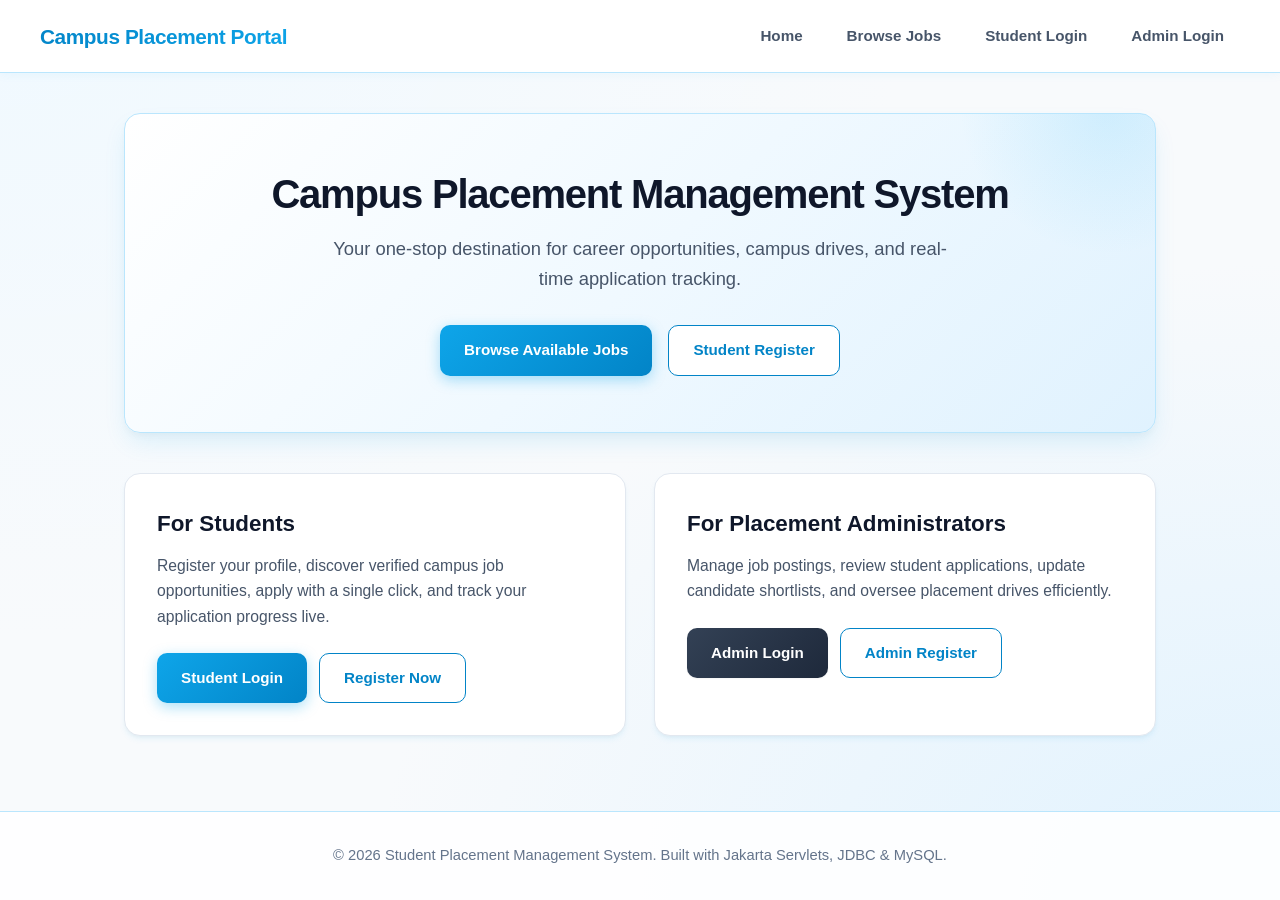
<file: src/main/webapp/index.html>
<!DOCTYPE html>
<html lang="en">
<head>
    <meta charset="UTF-8">
    <meta name="viewport" content="width=device-width, initial-scale=1.0">
    <title>Campus Placement Management Portal</title>
    <link rel="stylesheet" href="style.css">
</head>
<body>

    <nav class="navbar">
        <a href="index.html" class="brand">Campus Placement Portal</a>
        <div class="nav-links">
            <a href="index.html">Home</a>
            <a href="jobs">Browse Jobs</a>
            <a href="login.html">Student Login</a>
            <a href="admin-login.html">Admin Login</a>
        </div>
    </nav>

    <div class="container">
        <div class="hero">
            <h1>Campus Placement Management System</h1>
            <p>Your one-stop destination for career opportunities, campus drives, and real-time application tracking.</p>
            <div style="display: flex; justify-content: center; gap: 1rem; flex-wrap: wrap;">
                <a href="jobs" class="btn btn-primary">Browse Available Jobs</a>
                <a href="register.html" class="btn btn-outline">Student Register</a>
            </div>
        </div>

        <div class="grid-2">
            <div class="card">
                <h2>For Students</h2>
                <p>Register your profile, discover verified campus job opportunities, apply with a single click, and track your application progress live.</p>
                <div style="display: flex; gap: 0.75rem; flex-wrap: wrap;">
                    <a href="login.html" class="btn btn-primary">Student Login</a>
                    <a href="register.html" class="btn btn-outline">Register Now</a>
                </div>
            </div>

            <div class="card">
                <h2>For Placement Administrators</h2>
                <p>Manage job postings, review student applications, update candidate shortlists, and oversee placement drives efficiently.</p>
                <div style="display: flex; gap: 0.75rem; flex-wrap: wrap;">
                    <a href="admin-login.html" class="btn btn-secondary">Admin Login</a>
                    <a href="admin-register.html" class="btn btn-outline">Admin Register</a>
                </div>
            </div>
        </div>
    </div>

    <footer>
        <p>&copy; 2026 Student Placement Management System. Built with Jakarta Servlets, JDBC & MySQL.</p>
    </footer>

</body>
</html>
</file>
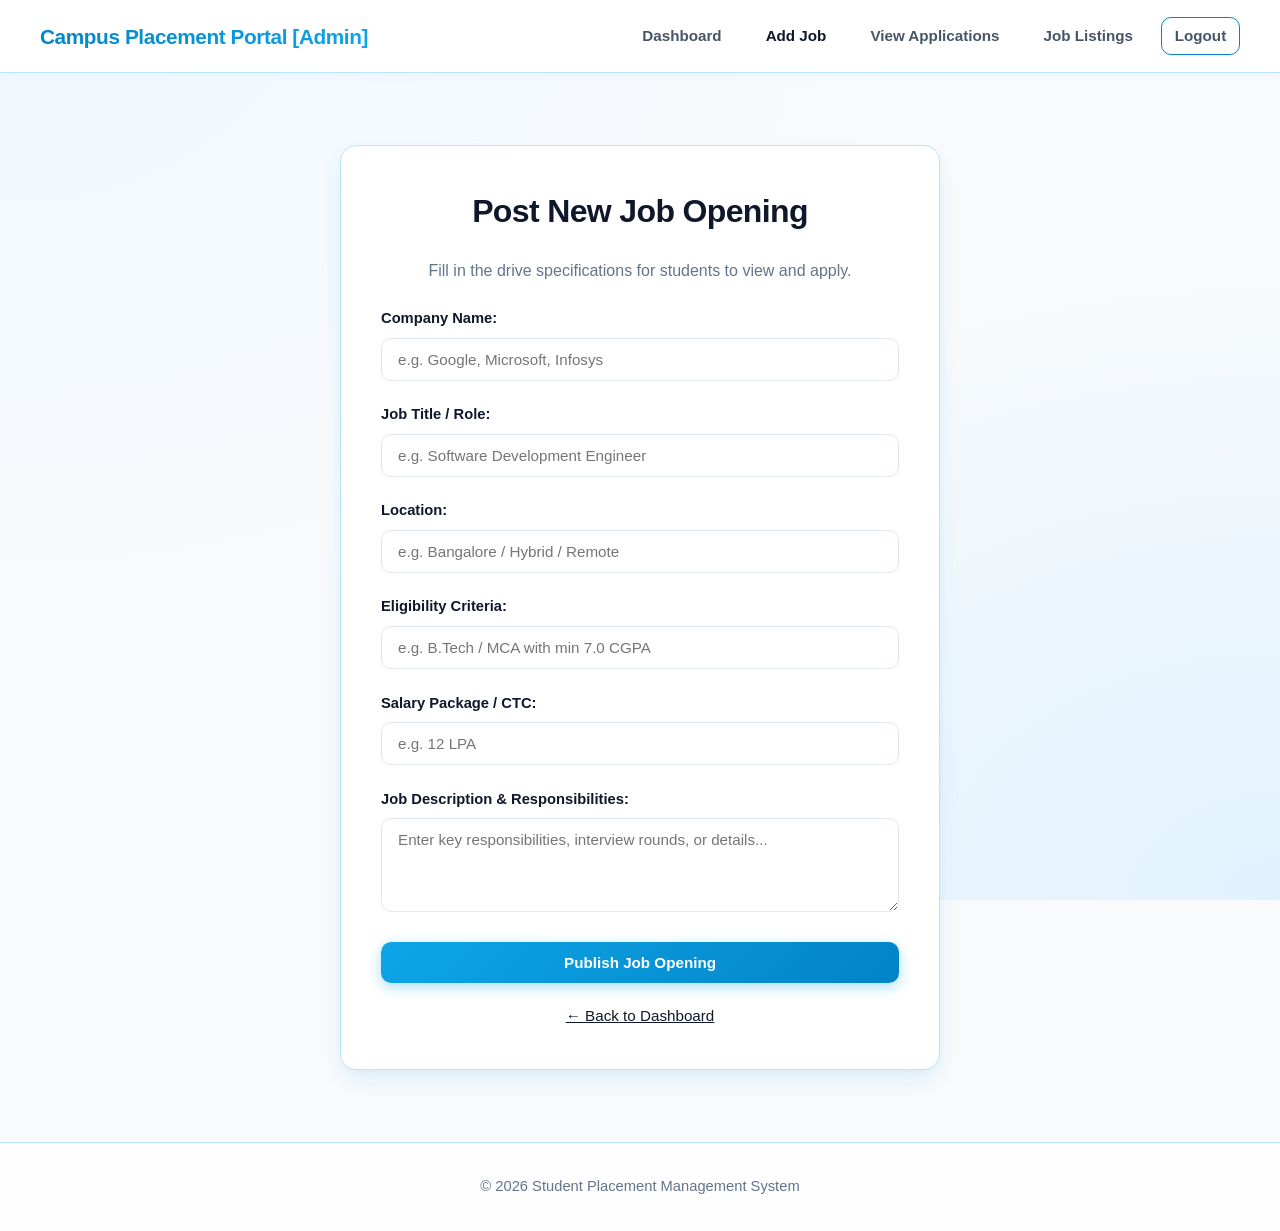
<file: src/main/webapp/add-job.html>
<!DOCTYPE html>
<html lang="en">
<head>
    <meta charset="UTF-8">
    <meta name="viewport" content="width=device-width, initial-scale=1.0">
    <title>Post New Job - Admin Portal</title>
    <link rel="stylesheet" href="style.css">
</head>
<body>

    <nav class="navbar">
        <a href="admin-dashboard" class="brand">Campus Placement Portal [Admin]</a>
        <div class="nav-links">
            <a href="admin-dashboard">Dashboard</a>
            <a href="add-job.html" style="color: var(--primary);">Add Job</a>
            <a href="admin-applications">View Applications</a>
            <a href="jobs">Job Listings</a>
            <a href="logout" class="btn btn-outline" style="padding: 0.35rem 0.8rem;">Logout</a>
        </div>
    </nav>

    <div class="container">
        <div class="form-card" style="max-width: 600px;">
            <h1>Post New Job Opening</h1>
            <p style="text-align: center; color: var(--text-muted); margin-bottom: 1.5rem;">Fill in the drive specifications for students to view and apply.</p>

            <form action="add-job" method="post">

                <div class="form-group">
                    <label for="company_name">Company Name:</label>
                    <input type="text" id="company_name" name="company_name" placeholder="e.g. Google, Microsoft, Infosys" required>
                </div>

                <div class="form-group">
                    <label for="job_title">Job Title / Role:</label>
                    <input type="text" id="job_title" name="job_title" placeholder="e.g. Software Development Engineer" required>
                </div>

                <div class="form-group">
                    <label for="location">Location:</label>
                    <input type="text" id="location" name="location" placeholder="e.g. Bangalore / Hybrid / Remote" required>
                </div>

                <div class="form-group">
                    <label for="eligibility">Eligibility Criteria:</label>
                    <input type="text" id="eligibility" name="eligibility" placeholder="e.g. B.Tech / MCA with min 7.0 CGPA" required>
                </div>

                <div class="form-group">
                    <label for="salary">Salary Package / CTC:</label>
                    <input type="text" id="salary" name="salary" placeholder="e.g. 12 LPA" required>
                </div>

                <div class="form-group">
                    <label for="description">Job Description & Responsibilities:</label>
                    <textarea id="description" name="description" rows="4" placeholder="Enter key responsibilities, interview rounds, or details..."></textarea>
                </div>

                <button type="submit" class="btn btn-primary btn-block">Publish Job Opening</button>
            </form>

            <div style="text-align: center; margin-top: 1.25rem;">
                <a href="admin-dashboard" style="color: var(--secondary); font-size: 0.95rem;">&larr; Back to Dashboard</a>
            </div>
        </div>
    </div>

    <footer>
        <p>&copy; 2026 Student Placement Management System</p>
    </footer>

</body>
</html>
</file>
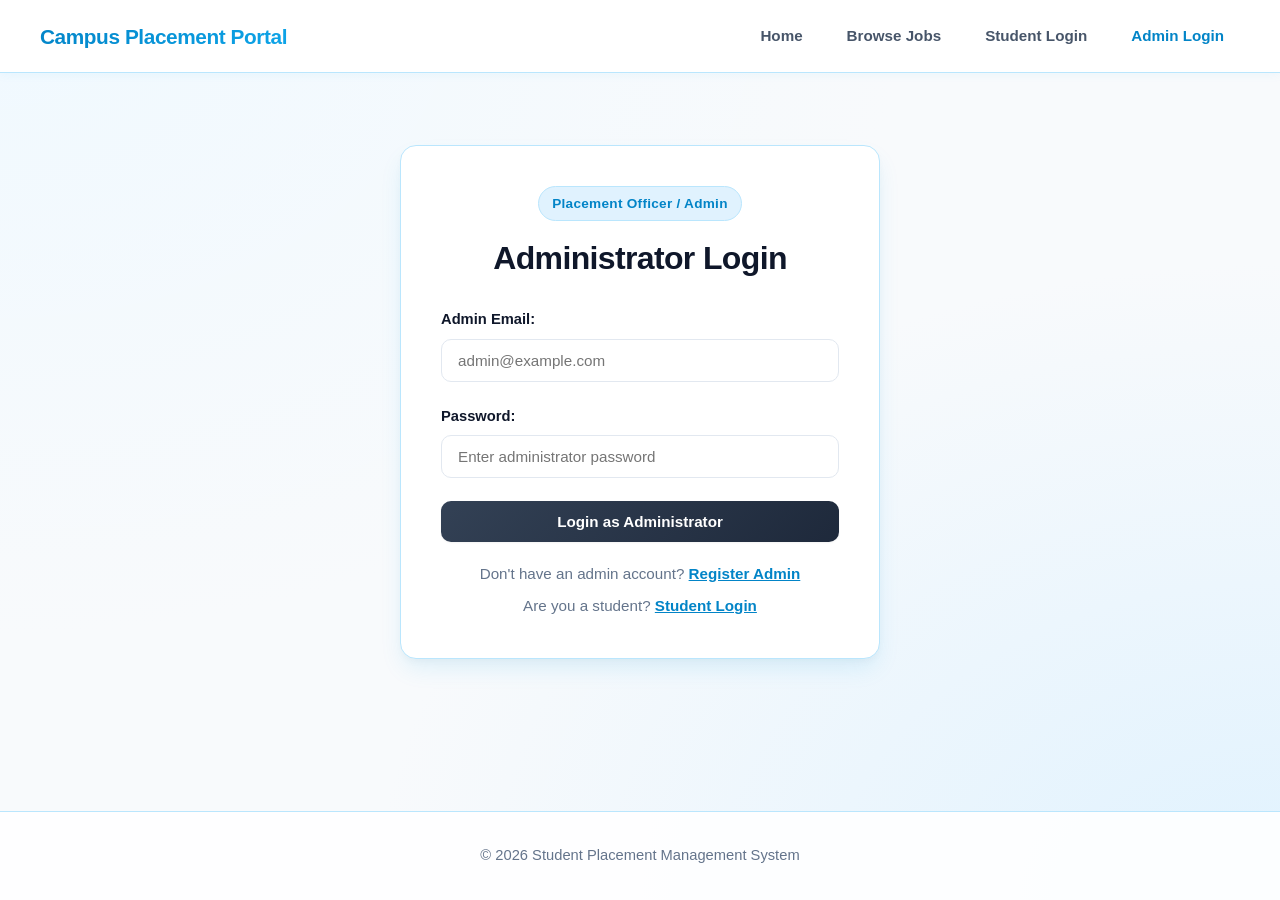
<file: src/main/webapp/admin-login.html>
<!DOCTYPE html>
<html lang="en">
<head>
    <meta charset="UTF-8">
    <meta name="viewport" content="width=device-width, initial-scale=1.0">
    <title>Admin Login - Placement Portal</title>
    <link rel="stylesheet" href="style.css">
</head>
<body>

    <nav class="navbar">
        <a href="index.html" class="brand">Campus Placement Portal</a>
        <div class="nav-links">
            <a href="index.html">Home</a>
            <a href="jobs">Browse Jobs</a>
            <a href="login.html">Student Login</a>
            <a href="admin-login.html" style="color: var(--sky-primary);">Admin Login</a>
        </div>
    </nav>

    <div class="container">
        <div class="form-card">
            <div style="text-align: center; margin-bottom: 1.5rem;">
                <span class="badge badge-shortlisted" style="font-size: 0.85rem; padding: 0.35rem 0.8rem;">Placement Officer / Admin</span>
                <h1 style="margin-top: 0.75rem;">Administrator Login</h1>
            </div>

            <form action="admin-login" method="post">

                <div class="form-group">
                    <label for="email">Admin Email:</label>
                    <input type="email" id="email" name="email" placeholder="admin@example.com" required>
                </div>

                <div class="form-group">
                    <label for="password">Password:</label>
                    <input type="password" id="password" name="password" placeholder="Enter administrator password" required>
                </div>

                <button type="submit" class="btn btn-secondary btn-block">Login as Administrator</button>
            </form>

            <div style="text-align: center; margin-top: 1.25rem; font-size: 0.95rem;">
                <p style="color: var(--text-muted); margin-bottom: 0.5rem;">
                    Don't have an admin account? <a href="admin-register.html" style="color: var(--sky-primary); font-weight: 600;">Register Admin</a>
                </p>
                <p style="color: var(--text-muted);">
                    Are you a student? <a href="login.html" style="color: var(--sky-primary); font-weight: 600;">Student Login</a>
                </p>
            </div>
        </div>
    </div>

    <footer>
        <p>&copy; 2026 Student Placement Management System</p>
    </footer>

</body>
</html>
</file>
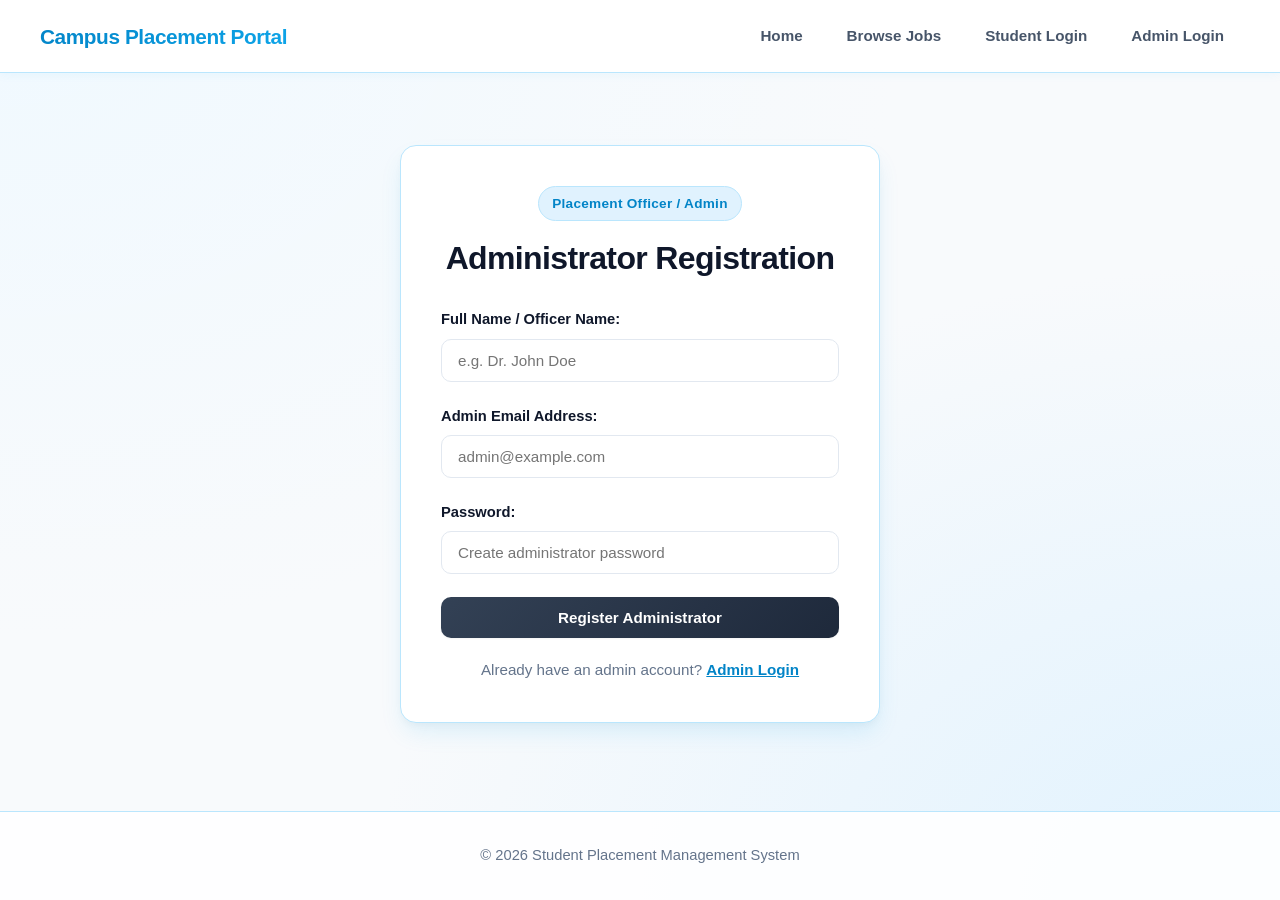
<file: src/main/webapp/admin-register.html>
<!DOCTYPE html>
<html lang="en">
<head>
    <meta charset="UTF-8">
    <meta name="viewport" content="width=device-width, initial-scale=1.0">
    <title>Admin Registration - Placement Portal</title>
    <link rel="stylesheet" href="style.css">
</head>
<body>

    <nav class="navbar">
        <a href="index.html" class="brand">Campus Placement Portal</a>
        <div class="nav-links">
            <a href="index.html">Home</a>
            <a href="jobs">Browse Jobs</a>
            <a href="login.html">Student Login</a>
            <a href="admin-login.html">Admin Login</a>
        </div>
    </nav>

    <div class="container">
        <div class="form-card">
            <div style="text-align: center; margin-bottom: 1.5rem;">
                <span class="badge badge-shortlisted" style="font-size: 0.85rem; padding: 0.35rem 0.8rem;">Placement Officer / Admin</span>
                <h1 style="margin-top: 0.75rem;">Administrator Registration</h1>
            </div>

            <form action="admin-register" method="post">

                <div class="form-group">
                    <label for="name">Full Name / Officer Name:</label>
                    <input type="text" id="name" name="name" placeholder="e.g. Dr. John Doe" required>
                </div>

                <div class="form-group">
                    <label for="email">Admin Email Address:</label>
                    <input type="email" id="email" name="email" placeholder="admin@example.com" required>
                </div>

                <div class="form-group">
                    <label for="password">Password:</label>
                    <input type="password" id="password" name="password" placeholder="Create administrator password" required>
                </div>

                <button type="submit" class="btn btn-secondary btn-block">Register Administrator</button>
            </form>

            <p style="text-align: center; margin-top: 1.25rem; font-size: 0.95rem; color: var(--text-muted);">
                Already have an admin account? <a href="admin-login.html" style="color: var(--sky-primary); font-weight: 600;">Admin Login</a>
            </p>
        </div>
    </div>

    <footer>
        <p>&copy; 2026 Student Placement Management System</p>
    </footer>

</body>
</html>
</file>
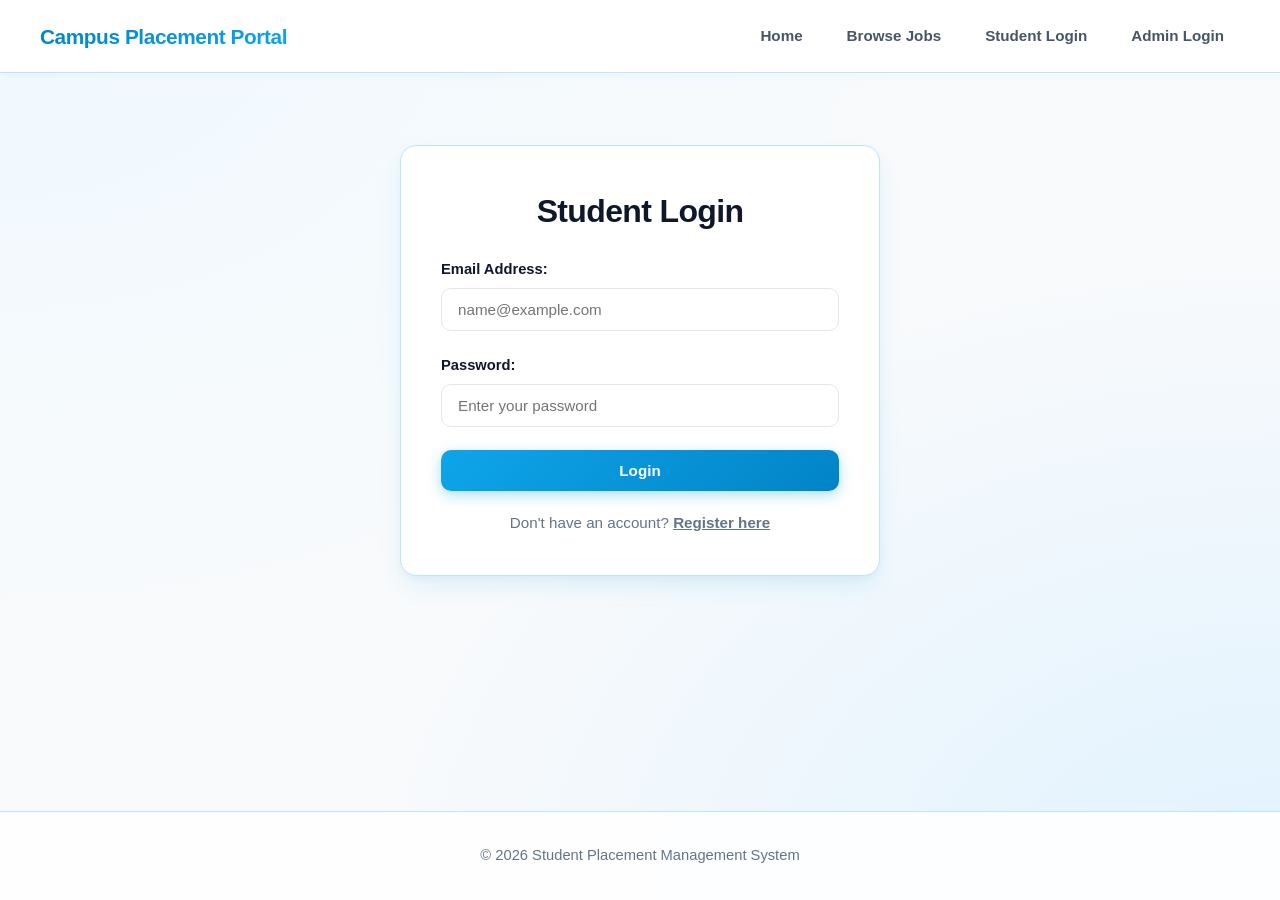
<file: src/main/webapp/login.html>
<!DOCTYPE html>
<html lang="en">
<head>
    <meta charset="UTF-8">
    <meta name="viewport" content="width=device-width, initial-scale=1.0">
    <title>Student Login - Placement Portal</title>
    <link rel="stylesheet" href="style.css">
</head>
<body>

    <nav class="navbar">
        <a href="index.html" class="brand">Campus Placement Portal</a>
        <div class="nav-links">
            <a href="index.html">Home</a>
            <a href="jobs">Browse Jobs</a>
            <a href="login.html">Student Login</a>
            <a href="admin-login.html">Admin Login</a>
        </div>
    </nav>

    <div class="container">
        <div class="form-card">
            <h1>Student Login</h1>
            <form action="login" method="post">

                <div class="form-group">
                    <label for="email">Email Address:</label>
                    <input type="email" id="email" name="email" placeholder="name@example.com" required>
                </div>

                <div class="form-group">
                    <label for="password">Password:</label>
                    <input type="password" id="password" name="password" placeholder="Enter your password" required>
                </div>

                <button type="submit" class="btn btn-primary btn-block">Login</button>
            </form>

            <p style="text-align: center; margin-top: 1.25rem; font-size: 0.95rem; color: var(--text-muted);">
                Don't have an account? <a href="register.html" style="color: var(--primary); font-weight: 600;">Register here</a>
            </p>
        </div>
    </div>

    <footer>
        <p>&copy; 2026 Student Placement Management System</p>
    </footer>

</body>
</html>
</file>
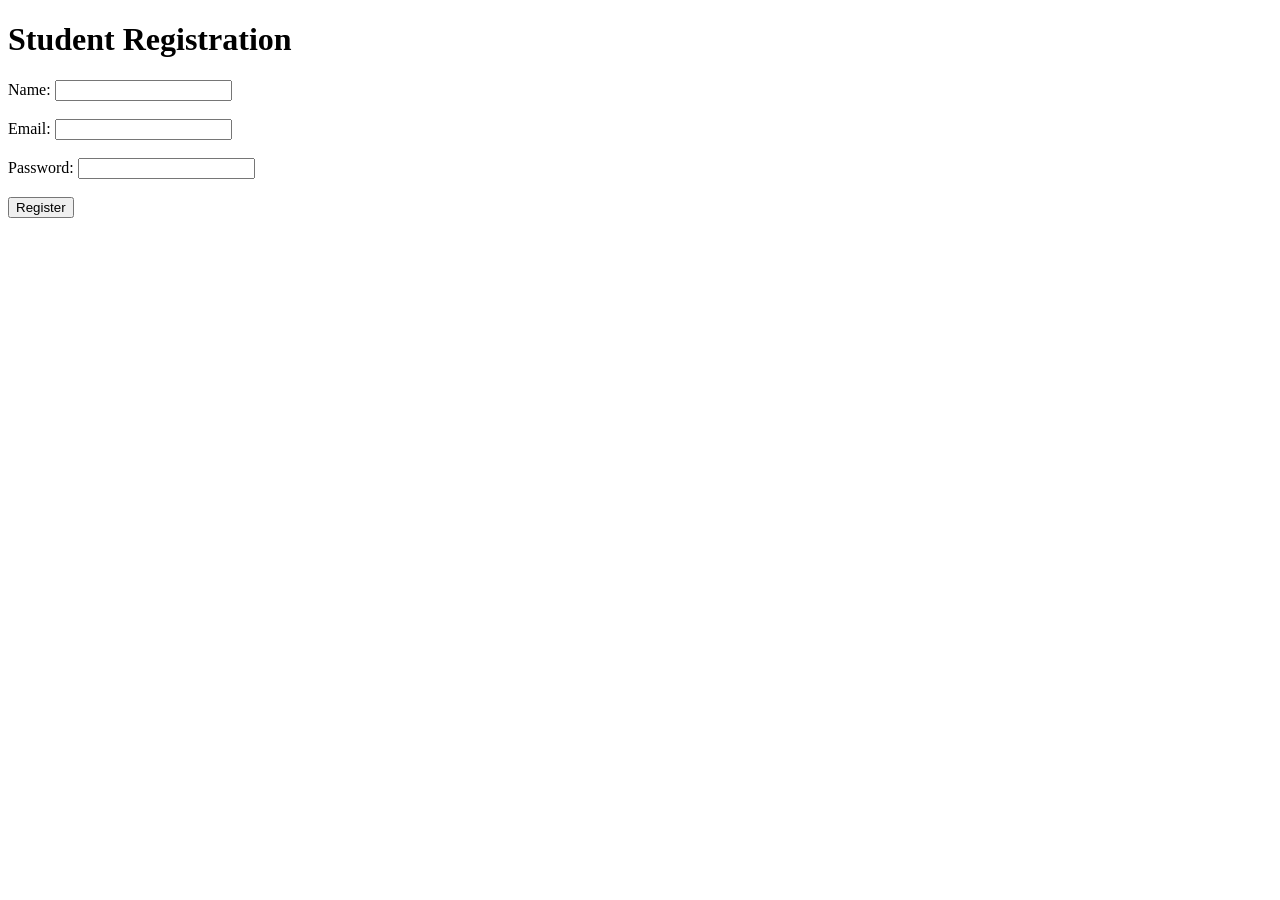
<file: src/main/webapp/register.html>
<!DOCTYPE html>
<html>
<head>
    <title>Student Registration</title>
</head>
<body>

    <h1>Student Registration</h1>

    <form action="register" method="post">

        <label>Name:</label>
        <input type="text" name="name" required>
        <br><br>

        <label>Email:</label>
        <input type="email" name="email" required>
        <br><br>

        <label>Password:</label>
        <input type="password" name="password" required>
        <br><br>

        <button type="submit">Register</button>

    </form>

</body>
</html>
</file>
<file: src/main/webapp/style.css>
/* =========================================================
   Student Placement Management System
   Theme: Modern Clean Sky Blue & Pure White
   ========================================================= */

:root {
    /* Primary Sky Blue Palette */
    --sky-primary: #0284c7;       /* Main Sky Blue */
    --sky-hover: #0369a1;         /* Deeper Sky Hover */
    --sky-vibrant: #0ea5e9;       /* Bright Sky Accent */
    --sky-light: #e0f2fe;         /* Soft Sky Tint */
    --sky-ultra-light: #f0f9ff;   /* Background Sky Wash */
    --sky-border: #bae6fd;        /* Sky Blue Border */

    /* Neutrals & Surfaces */
    --white: #ffffff;
    --bg-page: #f8fafc;
    --card-bg: #ffffff;
    --text-primary: #0f172a;      /* Deep Slate for crisp contrast */
    --text-secondary: #475569;    /* Muted Slate */
    --text-muted: #64748b;        /* Subtle Slate */
    --border-color: #e2e8f0;      /* Clean neutral border */
    
    /* Semantic Status Colors */
    --success: #059669;
    --success-bg: #d1fae5;
    --success-border: #a7f3d0;
    
    --warning: #d97706;
    --warning-bg: #fef3c7;
    --warning-border: #fde68a;
    
    --danger: #e11d48;
    --danger-bg: #ffe4e6;
    --danger-border: #fecdd3;
    
    --info: #0284c7;
    --info-bg: #e0f2fe;
    --info-border: #bae6fd;

    /* Design Tokens */
    --radius-sm: 6px;
    --radius-md: 10px;
    --radius-lg: 16px;
    --radius-full: 9999px;
    
    --shadow-sm: 0 1px 2px 0 rgba(0, 0, 0, 0.05);
    --shadow-md: 0 4px 6px -1px rgba(14, 165, 233, 0.08), 0 2px 4px -2px rgba(0, 0, 0, 0.05);
    --shadow-lg: 0 12px 24px -4px rgba(14, 165, 233, 0.12), 0 4px 8px -2px rgba(0, 0, 0, 0.04);
    --shadow-sky: 0 4px 14px 0 rgba(14, 165, 233, 0.35);
}

/* Base Styles */
* {
    box-sizing: border-box;
    margin: 0;
    padding: 0;
    font-family: -apple-system, BlinkMacSystemFont, "Segoe UI", Roboto, "Helvetica Neue", Arial, sans-serif;
}

body {
    background-color: var(--bg-page);
    background-image: radial-gradient(at 0% 0%, var(--sky-ultra-light) 0, transparent 50%),
                      radial-gradient(at 100% 100%, var(--sky-light) 0, transparent 50%);
    background-attachment: fixed;
    color: var(--text-primary);
    line-height: 1.6;
    min-height: 100vh;
    display: flex;
    flex-direction: column;
}

/* Navigation Bar */
.navbar {
    background: rgba(255, 255, 255, 0.95);
    backdrop-filter: blur(10px);
    border-bottom: 1px solid var(--sky-border);
    padding: 1rem 2.5rem;
    display: flex;
    justify-content: space-between;
    align-items: center;
    position: sticky;
    top: 0;
    z-index: 100;
    box-shadow: 0 2px 10px rgba(14, 165, 233, 0.05);
}

.navbar .brand {
    font-size: 1.3rem;
    font-weight: 800;
    background: linear-gradient(135deg, var(--sky-primary), var(--sky-vibrant));
    -webkit-background-clip: text;
    -webkit-text-fill-color: transparent;
    text-decoration: none;
    letter-spacing: -0.02em;
    display: flex;
    align-items: center;
    gap: 0.5rem;
}

.nav-links {
    display: flex;
    gap: 0.75rem;
    align-items: center;
}

.nav-links a {
    color: var(--text-secondary);
    text-decoration: none;
    font-weight: 600;
    font-size: 0.95rem;
    padding: 0.5rem 1rem;
    border-radius: var(--radius-md);
    transition: all 0.2s ease;
}

.nav-links a:hover {
    color: var(--sky-primary);
    background-color: var(--sky-light);
}

/* Container */
.container {
    max-width: 1080px;
    margin: 2.5rem auto;
    padding: 0 1.5rem;
    flex: 1;
    width: 100%;
}

/* Hero Section */
.hero {
    text-align: center;
    padding: 3.5rem 2rem;
    background: linear-gradient(135deg, #ffffff 0%, var(--sky-ultra-light) 50%, var(--sky-light) 100%);
    border: 1px solid var(--sky-border);
    border-radius: var(--radius-lg);
    box-shadow: var(--shadow-lg);
    margin-bottom: 2.5rem;
    position: relative;
    overflow: hidden;
}

.hero::after {
    content: '';
    position: absolute;
    top: -50%;
    right: -10%;
    width: 300px;
    height: 300px;
    background: radial-gradient(circle, rgba(56, 189, 248, 0.15) 0%, transparent 70%);
    pointer-events: none;
}

.hero h1 {
    font-size: 2.5rem;
    font-weight: 800;
    color: var(--text-primary);
    margin-bottom: 1rem;
    letter-spacing: -0.03em;
    line-height: 1.2;
}

.hero p {
    color: var(--text-secondary);
    font-size: 1.15rem;
    max-width: 640px;
    margin: 0 auto 2rem auto;
}

/* Grid & Cards */
.grid-2 {
    display: grid;
    grid-template-columns: repeat(auto-fit, minmax(300px, 1fr));
    gap: 1.75rem;
}

.card {
    background: var(--card-bg);
    border: 1px solid var(--border-color);
    border-radius: var(--radius-lg);
    padding: 2rem;
    box-shadow: var(--shadow-md);
    transition: transform 0.2s ease, box-shadow 0.2s ease, border-color 0.2s ease;
}

.card:hover {
    transform: translateY(-3px);
    box-shadow: var(--shadow-lg);
    border-color: var(--sky-border);
}

.card h2 {
    font-size: 1.4rem;
    font-weight: 700;
    margin-bottom: 0.75rem;
    color: var(--text-primary);
}

.card p {
    color: var(--text-secondary);
    margin-bottom: 1.5rem;
    font-size: 0.98rem;
}

/* Forms */
.form-card {
    max-width: 480px;
    margin: 2rem auto;
    background: var(--card-bg);
    border: 1px solid var(--sky-border);
    border-radius: var(--radius-lg);
    padding: 2.5rem;
    box-shadow: var(--shadow-lg);
}

.form-card h1, .form-card h2 {
    margin-bottom: 1.25rem;
    text-align: center;
    color: var(--text-primary);
    font-weight: 800;
    letter-spacing: -0.02em;
}

.form-group {
    margin-bottom: 1.4rem;
}

label {
    display: block;
    margin-bottom: 0.45rem;
    font-weight: 600;
    color: var(--text-primary);
    font-size: 0.92rem;
}

input[type="text"],
input[type="email"],
input[type="password"],
input[type="number"],
textarea,
select {
    width: 100%;
    padding: 0.75rem 1rem;
    border: 1.5px solid var(--border-color);
    border-radius: var(--radius-md);
    font-size: 0.95rem;
    color: var(--text-primary);
    background-color: var(--white);
    transition: all 0.2s ease;
}

input:focus,
textarea:focus,
select:focus {
    outline: none;
    border-color: var(--sky-vibrant);
    box-shadow: 0 0 0 4px rgba(14, 165, 233, 0.15);
}

/* Buttons */
.btn {
    display: inline-flex;
    align-items: center;
    justify-content: center;
    gap: 0.5rem;
    padding: 0.75rem 1.5rem;
    font-size: 0.95rem;
    font-weight: 600;
    text-align: center;
    text-decoration: none;
    border-radius: var(--radius-md);
    border: none;
    cursor: pointer;
    transition: all 0.2s ease;
}

.btn-primary {
    background: linear-gradient(135deg, var(--sky-vibrant), var(--sky-primary));
    color: #ffffff;
    box-shadow: var(--shadow-sky);
}

.btn-primary:hover {
    background: linear-gradient(135deg, var(--sky-primary), var(--sky-hover));
    transform: translateY(-1px);
    box-shadow: 0 6px 18px 0 rgba(14, 165, 233, 0.45);
}

.btn-outline {
    background-color: #ffffff;
    color: var(--sky-primary);
    border: 1.5px solid var(--sky-primary);
}

.btn-outline:hover {
    background-color: var(--sky-light);
    color: var(--sky-hover);
    transform: translateY(-1px);
}

.btn-secondary {
    background: linear-gradient(135deg, #334155, #1e293b);
    color: #ffffff;
    box-shadow: var(--shadow-sm);
}

.btn-secondary:hover {
    background: #0f172a;
    transform: translateY(-1px);
}

.btn-block {
    display: flex;
    width: 100%;
}

/* Tables */
.table-container {
    overflow-x: auto;
    background: var(--card-bg);
    border: 1px solid var(--sky-border);
    border-radius: var(--radius-lg);
    box-shadow: var(--shadow-md);
    margin: 1.75rem 0;
}

table {
    width: 100%;
    border-collapse: collapse;
    text-align: left;
}

th, td {
    padding: 1rem 1.25rem;
    border-bottom: 1px solid var(--border-color);
}

th {
    background: linear-gradient(180deg, var(--sky-ultra-light) 0%, var(--sky-light) 100%);
    font-weight: 700;
    color: var(--sky-hover);
    font-size: 0.88rem;
    text-transform: uppercase;
    letter-spacing: 0.05em;
    border-bottom: 2px solid var(--sky-border);
}

tr:last-child td {
    border-bottom: none;
}

tr:hover {
    background-color: var(--sky-ultra-light);
}

/* Badges */
.badge {
    display: inline-block;
    padding: 0.35rem 0.85rem;
    border-radius: var(--radius-full);
    font-size: 0.82rem;
    font-weight: 700;
    letter-spacing: 0.02em;
}

.badge-applied {
    background-color: var(--warning-bg);
    color: var(--warning);
    border: 1px solid var(--warning-border);
}

.badge-shortlisted {
    background-color: var(--info-bg);
    color: var(--info);
    border: 1px solid var(--info-border);
}

.badge-selected {
    background-color: var(--success-bg);
    color: var(--success);
    border: 1px solid var(--success-border);
}

.badge-rejected {
    background-color: var(--danger-bg);
    color: var(--danger);
    border: 1px solid var(--danger-border);
}

/* Alerts / Notifications */
.alert {
    padding: 1.1rem 1.4rem;
    border-radius: var(--radius-md);
    margin-bottom: 1.5rem;
    font-weight: 600;
    font-size: 0.95rem;
}

.alert-success {
    background-color: var(--success-bg);
    color: var(--success);
    border: 1px solid var(--success-border);
}

.alert-danger {
    background-color: var(--danger-bg);
    color: var(--danger);
    border: 1px solid var(--danger-border);
}

.alert-warning {
    background-color: var(--warning-bg);
    color: var(--warning);
    border: 1px solid var(--warning-border);
}

/* Footer */
footer {
    text-align: center;
    padding: 2rem;
    color: var(--text-muted);
    font-size: 0.92rem;
    border-top: 1px solid var(--sky-border);
    margin-top: auto;
    background: rgba(255, 255, 255, 0.9);
}
</file>
